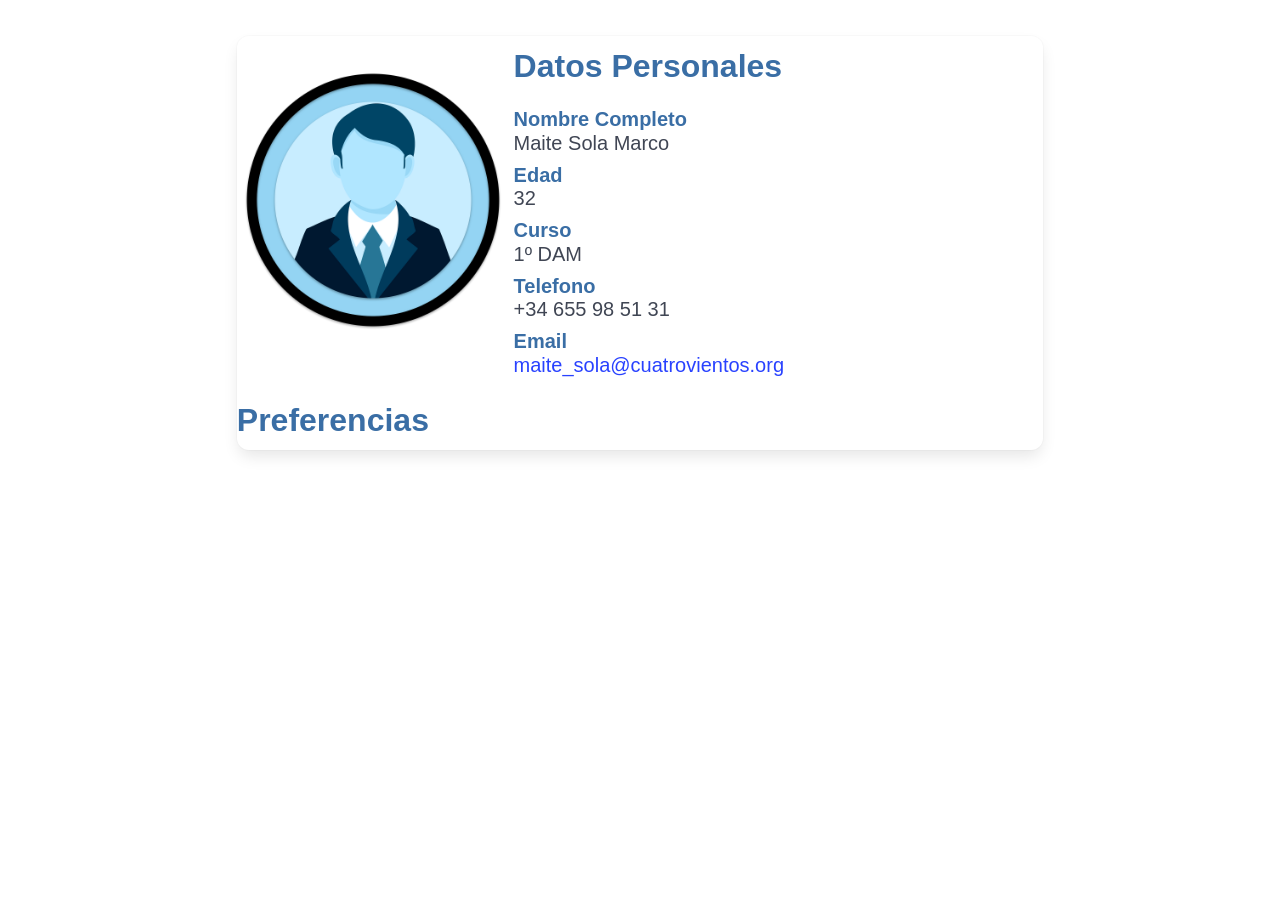
<file: perfil.html>
<!DOCTYPE html>
<html lang="en">

<head>
    <meta charset="UTF-8">
    <meta name="viewport" content="width=device-width, initial-scale=1.0">
    <link rel="shortcut icon" href="./img/Irina/Logos/logo-voluntarios_completo.png" type="image/x-icon">
    <link rel="stylesheet" href="./css/bulma.css">
    <link rel="stylesheet" href="./css/style.css">
    <title>Perfil</title>
    <style>
        .is-256x256 {
            width: 17rem;
            height: 17rem;
            margin: auto;
            margin-top: 1rem;
        }

        abbr {
            text-decoration: none;
        }
        #perfil {
            margin: auto;
            width: 70%;
        }
    </style>
</head>

<body>
    <div class="container mt-6 mx-a">
        <div class="card" id="perfil">
            <div class="columns">
                <div class="column is-one-third">
                    <figure class="image is-256x256">
                        <img class="image is-rounded" src="./image.png" alt="perfil">
                    </figure>
                </div>
                <div class="column">
                    <p class="title is-3 is-txt4v">Datos Personales</p>
                    <p class="title is-5 is-txt4v">Nombre Completo</p>
                    <p class="subtitle">Maite Sola Marco</p>
                    <p class="title is-5 is-txt4v mt-2">Edad</p>
                    <p class="subtitle">32</p>
                    <p class="title is-5 is-txt4v mt-2">Curso</p>
                    <p class="subtitle"><abbr title="1º Desarrollo de Aplicaciones Multiplataforma">1º DAM</abbr></p>
                    <p class="title is-5 is-txt4v mt-2">Telefono</p>
                    <p class="subtitle">+34 655 98 51 31</p>
                    <p class="title is-5 is-txt4v mt-2">Email</p>
                    <p class="subtitle"><a href="mailto:maite_sola@cuatrovientos.org">maite_sola@cuatrovientos.org</a></p>
                </div>
            </div>
            <div class="columns">
                <div class="column">
                    <p class="title is-3 is-txt4v"> Preferencias</p>
                </div>
            </div>
        </div>
    </div>
</body>

</html>
</file>
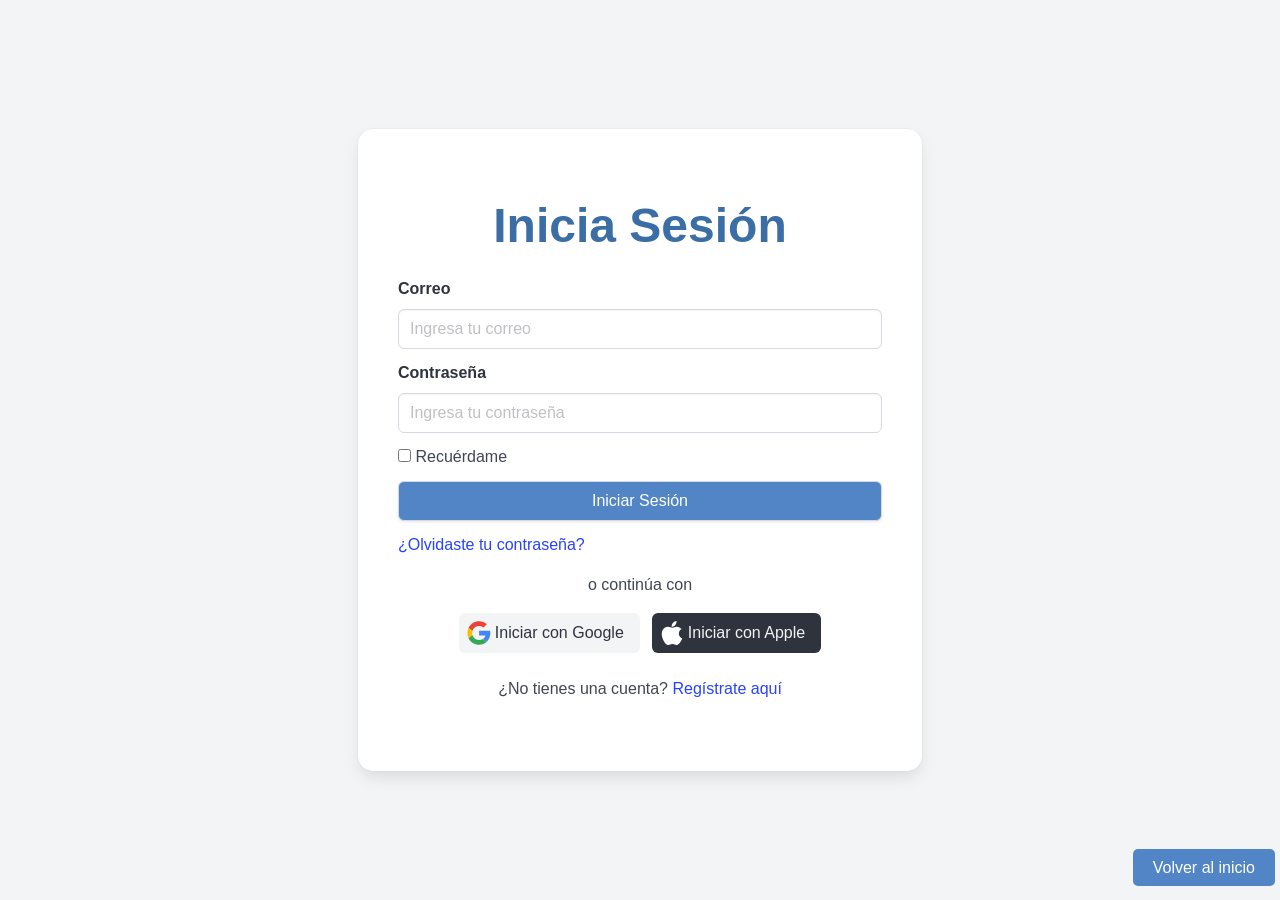
<file: html/login.html>
<!DOCTYPE html>
<html lang="en">

<head>
    <meta charset="UTF-8">
    <meta name="viewport" content="width=device-width, initial-scale=1.0">
    <link rel="shortcut icon" href="./../img/Irina/Logos/logo-voluntarios_completo.png" type="image/x-icon">
    <link rel="stylesheet" href="./../css/bulma.css">
    <link rel="stylesheet" href="./../css/style.css">
    <title>Iniciar Sesión</title>
</head>

<body id="login" class="has-background-light">
    <span id="backpageindex"><a href="./../index.html">Volver al inicio</a></span>
    <div class="container">
        <div class="columns is-centered">
            <div class="column is-half">
                <div class="box">
                    <p class="title is-1 has-text-centered is-txt4v">Inicia Sesión</p>
                    <form action="./../html/organizador.html">
                        <div class="field">
                            <label class="label">Correo</label>
                            <div class="control">
                                <input class="input" type="email" placeholder="Ingresa tu correo" required>
                            </div>
                        </div>
                        <div class="field">
                            <label class="label">Contraseña</label>
                            <div class="control">
                                <input class="input" type="password" placeholder="Ingresa tu contraseña" required>
                            </div>
                        </div>
                        <div class="field">
                            <label class="checkbox">
                                <input type="checkbox">
                                Recuérdame
                            </label>
                        </div>
                        <div class="field">
                            <button type="submit" class="button is-bg4v is-fullwidth">Iniciar Sesión</button>
                        </div>
                        <div class="field">
                            <a href="./forgot-password.html">¿Olvidaste tu contraseña?</a>
                        </div>

                    </form>

                    <div class="has-text-centered mt-4 mb-4">o continúa con</div>
                    <div class="buttons is-centered">
                        <button class="button is-light">
                            <span class="icon">
                                <svg viewBox="-0.5 0 48 48" xmlns="http://www.w3.org/2000/svg">
                                    <g fill="none" fill-rule="evenodd">
                                        <g transform="translate(-401.000000, -860.000000)">
                                            <g transform="translate(401.000000, 860.000000)">
                                                <path
                                                    d="M9.82727273,24 C9.82727273,22.4757333 10.0804318,21.0144 10.5322727,19.6437333 L2.62345455,13.6042667 C1.08206818,16.7338667 0.213636364,20.2602667 0.213636364,24 C0.213636364,27.7365333 1.081,31.2608 2.62025,34.3882667 L10.5247955,28.3370667 C10.0772273,26.9728 9.82727273,25.5168 9.82727273,24"
                                                    fill="#FBBC05" />
                                                <path
                                                    d="M23.7136364,10.1333333 C27.025,10.1333333 30.0159091,11.3066667 32.3659091,13.2266667 L39.2022727,6.4 C35.0363636,2.77333333 29.6954545,0.533333333 23.7136364,0.533333333 C14.4268636,0.533333333 6.44540909,5.84426667 2.62345455,13.6042667 L10.5322727,19.6437333 C12.3545909,14.112 17.5491591,10.1333333 23.7136364,10.1333333"
                                                    fill="#EB4335" />
                                                <path
                                                    d="M23.7136364,37.8666667 C17.5491591,37.8666667 12.3545909,33.888 10.5322727,28.3562667 L2.62345455,34.3946667 C6.44540909,42.1557333 14.4268636,47.4666667 23.7136364,47.4666667 C29.4455,47.4666667 34.9177955,45.4314667 39.0249545,41.6181333 L31.5177727,35.8144 C29.3995682,37.1488 26.7323182,37.8666667 23.7136364,37.8666667"
                                                    fill="#34A853" />
                                                <path
                                                    d="M46.1454545,24 C46.1454545,22.6133333 45.9318182,21.12 45.6113636,19.7333333 L23.7136364,19.7333333 L23.7136364,28.8 L36.3181818,28.8 C35.6879545,31.8912 33.9724545,34.2677333 31.5177727,35.8144 L39.0249545,41.6181333 C43.3393409,37.6138667 46.1454545,31.6490667 46.1454545,24"
                                                    fill="#4285F4" />
                                            </g>
                                        </g>
                                    </g>
                                </svg>
                            </span>
                            <span>Iniciar con Google</span>
                        </button>

                        <button class="button is-dark">
                            <span class="icon">
                                <svg fill="#ffffff" viewBox="0 0 512 512" xmlns="http://www.w3.org/2000/svg">
                                    <path d="M248.644,123.476c-5.45-29.71,8.598-60.285,25.516-80.89
                                        c18.645-22.735,50.642-40.17,77.986-42.086c4.619,31.149-8.093,61.498-24.826,82.965
                                        C309.37,106.527,278.508,124.411,248.644,123.476z M409.034,231.131c8.461-23.606,25.223-44.845,51.227-59.175
                                        c-26.278-32.792-63.173-51.83-97.99-51.83c-46.065,0-65.542,21.947-97.538,21.947c-32.96,0-57.965-21.947-97.866-21.947
                                        c-39.127,0-80.776,23.848-107.19,64.577c-9.712,15.055-16.291,33.758-19.879,54.59c-9.956,58.439,4.916,134.557,49.279,202.144
                                        c21.57,32.796,50.321,69.737,87.881,70.059c33.459,0.327,42.951-21.392,88.246-21.616c45.362-0.258,53.959,21.841,87.372,21.522
                                        c37.571-0.317,67.906-41.199,89.476-73.991c15.359-23.532,21.167-35.418,33.11-62.023
                                        C414.435,352.487,389.459,285.571,409.034,231.131z" />
                                </svg>
                            </span>
                            <span>Iniciar con Apple</span>
                        </button>

                    </div>

                    <p class="has-text-centered mt-4">
                        ¿No tienes una cuenta? <a href="./register.html">Regístrate aquí</a>
                    </p>
                </div>
            </div>
        </div>
    </div>
</body>

</html>
</file>
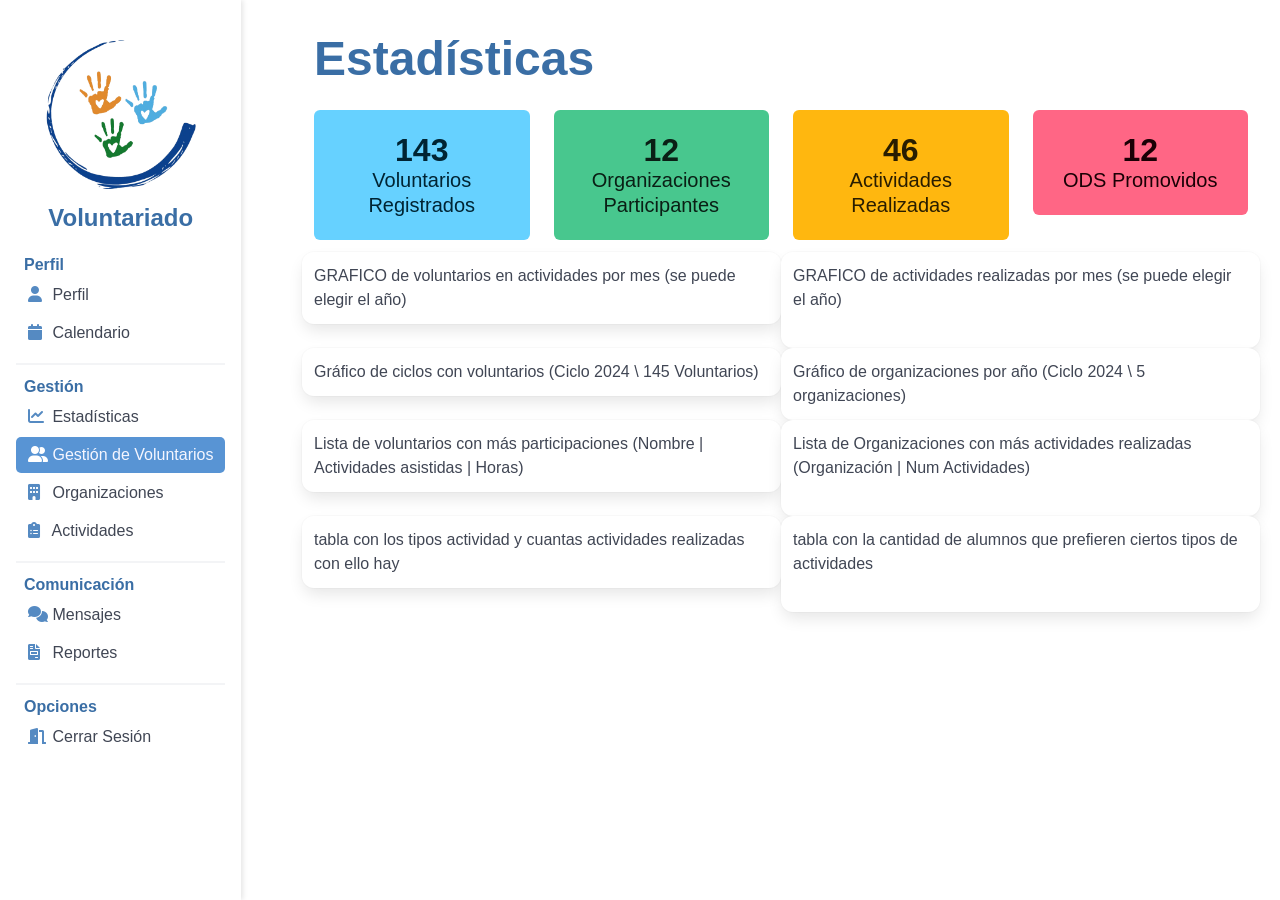
<file: html/organizador.html>
<!DOCTYPE html>
<html lang="en">

<head>
    <meta charset="UTF-8">
    <meta name="viewport" content="width=device-width, initial-scale=1.0">
    <title>Dashboard - Coordinador</title>
    <link rel="stylesheet" href="/css/bulma.css">
    <link rel="stylesheet" href="/css/style.css">
    <link rel="stylesheet" href="https://cdnjs.cloudflare.com/ajax/libs/font-awesome/6.0.0/css/all.min.css"
        integrity="sha384-..." crossorigin="anonymous">
</head>

<body id="dash_organizador">
    <div class="dashboard-wrapper">
        <aside class="dashboard-sidebar menu">
            <div class="logo">
                <img src="/img/Irina/Logos/logo-voluntarios_completo.png" alt="Logo Voluntariado" class="logo-image">
                <h1 class="title is-4 is-txt4v">Voluntariado</h1>
            </div>
            <ul class="menu-list">
                <li><span class="menu-group is-txt4v">Perfil</span></li>
                <li><a href="#perfil" data-section="perfil"><i class="fa-solid fa-user"></i> Perfil</a></li>
                <li><a href="#calendario" data-section="calendario"><i class="fa-solid fa-calendar"></i> Calendario</a>
                </li>

                <li>
                    <hr class="divider my-3">
                </li>

                <li><span class="menu-group is-txt4v">Gestión</span></li>
                <li><a href="#estadisticas" data-section="estadisticas"><i class="fa-solid fa-chart-line"></i>
                        Estadísticas</a></li>
                <li><a href="#gestion" data-section="gestion" class="is-active"><i class="fa-solid fa-user-group"></i>
                        Gestión de Voluntarios</a></li>
                <li><a href="#organizaciones" data-section="organizaciones"><i class="fa-solid fa-building"></i>
                        Organizaciones</a></li>

                <li><a href="#colaboradores" data-section="colaboradores"><i class="fa-solid fa-clipboard-list"></i>
                        Actividades</a></li>

                <hr class="divider my-3">
                </li>

                <li><span class="menu-group is-txt4v">Comunicación</span></li>
                <li><a href="#mensajes" data-section="mensajes"><i class="fa-solid fa-comments"></i> Mensajes</a></li>
                <li><a href="#reportes" data-section="reportes"><i class="fa-solid fa-file-invoice"></i> Reportes</a>
                </li>

                <li>
                    <hr class="divider my-3">
                </li>

                <li><span class="menu-group is-txt4v">Opciones</span></li>
                <li><a href="./../index.html"><i class="fa-solid fa-door-open"></i> Cerrar Sesión</a></li>
            </ul>
        </aside>

        <main class="dashboard-main ml-3">
            <button class="hamburger-button" aria-label="Abrir menú" onclick="toggleSidebar()">☰</button>
            <div class="section-content" id="perfil">
                <div class="columns">
                    <div class="column is-8">
                        <div class="box">
                            <div class="columns ">
                                <div class="column is-4 has-text-centered">
                                    <figure class="image is-img-perfil is-inline-block">
                                        <img src="./../img/icons/miavatar.png" alt="Foto de perfil" class="is-rounded">
                                    </figure>
                                    <div class="mt-3">
                                        <button class="button is-bg4v">Editar perfil</button>
                                    </div>
                                </div>
                                <div class="column">

                                    <h2 class="title is-3 is-txt4v">Información del Usuario</h2>
                                    <p><strong>Nombre:</strong> Juan Pérez</p>
                                    <p><strong>Email:</strong> juan.perez@example.com</p>
                                    <p><strong>Teléfono:</strong> +34 600 123 456</p>
                                    <p><strong>Rol:</strong> Coordinador</p>
                                    <hr>
                                    <h3 class="subtitle is-6">Acerca de mí</h3>
                                    <p>Lorem ipsum, dolor sit amet consectetur adipisicing elit. Maxime exercitationem
                                        labore totam hic? Iste quis corporis suscipit, a qui tenetur assumenda
                                        consequuntur rerum, ipsum optio voluptate non blanditiis eveniet. Commodi.</p>
                                    <hr>
                                    <div class="level">
                                        <div class="level-item">
                                            <a href="https://facebook.com" target="_blank">
                                                <span class="icon is-large"><i class="fab fa-facebook fa-2x"></i></span>
                                            </a>
                                        </div>
                                        <div class="level-item">
                                            <a href="https://twitter.com" target="_blank">
                                                <span class="icon is-large"><i class="fab fa-twitter fa-2x"></i></span>
                                            </a>
                                        </div>
                                        <div class="level-item">
                                            <a href="https://linkedin.com" target="_blank">
                                                <span class="icon is-large"><i class="fab fa-linkedin fa-2x"></i></span>
                                            </a>
                                        </div>
                                    </div>
                                </div>

                            </div>
                        </div>
                        <div class="box">
                            <h3 class="title is-3 is-txt4v">Últimas Actividades Asistidas</h3>
                            <div class="activity-list">
                                <article class="message is-light">
                                    <div class="message-body has-left-border">
                                        <span class="icon-text">
                                            <span class="icon"><i
                                                    class="fa-solid fa-hand-holding-heart is-txt4v"></i></span>
                                            <span><strong>Recogida de Alimentos</strong></span>
                                        </span>
                                        <p class="is-size-7 has-text-grey">28 de marzo, 10:00 AM</p>
                                    </div>
                                </article>
                                <article class="message is-light">
                                    <div class="message-body has-left-border">
                                        <span class="icon-text">
                                            <span class="icon"><i class="fa-solid fa-leaf is-txt4v"></i></span>
                                            <span><strong>Jornada de Limpieza de Playas</strong></span>
                                        </span>
                                        <p class="is-size-7 has-text-grey">25 de marzo, 3:00 PM</p>
                                    </div>
                                </article>
                                <article class="message is-light">
                                    <div class="message-body has-left-border">
                                        <span class="icon-text">
                                            <span class="icon"><i class="fa-solid fa-book is-txt4v"></i></span>
                                            <span><strong>Apoyo Escolar en la Biblioteca</strong></span>
                                        </span>
                                        <p class="is-size-7 has-text-grey">20 de marzo, 4:30 PM</p>
                                    </div>
                                </article>
                            </div>
                        </div>
                    </div>
                    <div class="column">
                        <div class="box">
                            <h3 class="title is-3 has-text-centered is-txt4v">Calendario Personal</h3>
                            <div class="calendarioPerfil">
                                <div class="box">
                                    <div id="calendarioPerfil" class="has-text-centered"></div>
                                </div>
                            </div>
                        </div>

                        <div class="box">
                            <h3 class="title is-3 is-txt4v">Notificaciones</h3>
                            <article class="message is-light notification-item">
                                <button class="delete remove-notification"></button>
                                <div class="message-body has-left-border">
                                    <p><b>Nueva actividad:</b> La organización Amavir ha solicitado una nueva
                                        actividad.</p>
                                    <span class="is-size-7 has-text-grey">Hace 2 horas</span>
                                </div>
                            </article>
                            <article class="message is-light notification-item">
                                <button class="delete remove-notification"></button>
                                <div class="message-body has-left-border">
                                    <p><b>Recordatorio:</b> Actualiza tu perfil para acceder a nuevas
                                        funciones.</p>
                                    <span class="is-size-7 has-text-grey">Hace 1 día</span>
                                </div>
                            </article>
                            <article class="message is-light notification-item">
                                <button class="delete remove-notification"></button>
                                <div class="message-body has-left-border">
                                    <p><b>Mensaje:</b> Tienes un mensaje de Silvia Sanz.</p>
                                    <span class="is-size-7 has-text-grey">Hace 30 minutos</span>
                                </div>
                            </article>
                        </div>
                    </div>
                </div>
            </div>
            <div class="section-content" id="calendario">
                <h1 class="title is-1 is-txt4v">Calendario</h1>
                <div class="calendar-section">
                    <div class="container-calendar">
                        <div class="left">
                            <div class="calendar">
                                <div class="month">
                                    <i class="fas fa-angle-left prev"></i>
                                    <div class="date">diciembre 2015</div>
                                    <i class="fas fa-angle-right next"></i>
                                </div>
                                <div class="weekdays">
                                    <div>Lun</div>
                                    <div>Mar</div>
                                    <div>Mié</div>
                                    <div>Jue</div>
                                    <div>Vie</div>
                                    <div>Sáb</div>
                                    <div>Dom</div>
                                </div>
                                <div class="days"></div>
                                <div class="goto-today">
                                    <div class="goto">
                                        <input type="text" placeholder="mm/aaaa" class="date-input">
                                        <button class="goto-btn">Ir</button>
                                    </div>
                                    <button class="today-btn">Hoy</button>
                                </div>
                            </div>
                        </div>
                        <div class="right">
                            <div class="today-date">
                                <div class="event-day">mié</div>
                                <div class="event-date">12 de diciembre de 2022</div>
                            </div>
                            <div class="events"></div>
                            <div class="add-event-wrapper">
                                <div class="add-event-header">
                                    <div class="title-new-event">Agregar Evento</div>
                                    <i class="fas fa-times close"></i>
                                </div>
                                <div class="add-event-body">
                                    <div class="add-event-input">
                                        <input type="text" placeholder="Nombre del Evento" class="event-name">
                                    </div>
                                    <div class="add-event-input">
                                        <input type="text" placeholder="Hora de Inicio del Evento"
                                            class="event-time-from">
                                    </div>
                                    <div class="add-event-input">
                                        <input type="text" placeholder="Hora de Fin del Evento" class="event-time-to">
                                    </div>
                                </div>
                                <div class="add-event-footer">
                                    <button class="add-event-btn">Agregar Evento</button>
                                </div>
                            </div>
                        </div>
                        <button class="add-event">
                            <i class="fas fa-plus"></i>
                        </button>
                    </div>
                </div>
            </div>



            <div class="section-content is-visible" id="estadisticas">
                <h1 class="title is-1 is-txt4v">Estadísticas</h1>
                <div class="columns has-text-centered">
                    <div class="column is-3">
                        <div class="notification is-info">
                            <p class="title">143</p>
                            <p class="subtitle">Voluntarios Registrados</p>
                        </div>
                    </div>
                    <div class="column is-3">
                        <div class=" notification is-success">
                            <p class="title">12</p>
                            <p class="subtitle">Organizaciones Participantes</p>
                        </div>
                    </div>
                    <div class="column is-3">
                        <div class="  notification is-warning">
                            <p class="title">46</p>
                            <p class="subtitle">Actividades Realizadas</p>
                        </div>
                    </div>
                    <div class="column is-3">
                        <div class=" notification is-danger">
                            <p class="title">12</p>
                            <p class="subtitle">ODS Promovidos</p>
                        </div>
                    </div>
                </div>
                <div class="columns">
                    <div class="column is-12-mobile is-6-tablet is-6-desktop box">
                        GRAFICO de voluntarios en actividades por mes (se puede elegir el año)
                    </div>
                    <div class="column is-12-mobile is-6-tablet is-6-desktop box">
                        GRAFICO de actividades realizadas por mes (se puede elegir el año)
                    </div>
                </div>
                <div class="columns">
                    <div class="column is-12-mobile is-6-tablet is-6-desktop box">
                        Gráfico de ciclos con voluntarios (Ciclo 2024 \ 145 Voluntarios)
                    </div>
                    <div class="column is-12-mobile is-6-tablet is-6-desktop box">
                        Gráfico de organizaciones por año (Ciclo 2024 \ 5 organizaciones)
                    </div>

                </div>
                <div class="columns">
                    <div class="column is-6 box">
                        Lista de voluntarios con más participaciones (Nombre | Actividades asistidas | Horas)
                    </div>
                    <div class="column is-6 box">
                        Lista de Organizaciones con más actividades realizadas (Organización | Num Actividades)
                    </div>
                </div>
                <div class="columns">
                    <div class="column is-12-mobile is-6-tablet is-6-desktop box">
                        tabla con los tipos actividad y cuantas actividades realizadas con ello hay
                    </div>
                    <div class="column is-12-mobile is-6-tablet is-6-desktop box">
                        tabla con la cantidad de alumnos que prefieren ciertos tipos de actividades
                    </div>
                </div>




            </div>

            <div class="section-content" id="gestion">
                <h1 class="title is-1 is-txt4v">Gestión de voluntarios</h1>
                <button class="button is-bg4v is-fullwidth mb-3 is-hidden-desktop" id="toggle-filters">
                    Mostrar/Ocultar Filtros
                </button>
                <div id="filter-container" class="box">
                    <div class="columns is-multiline">
                        <div class="column is-3">
                            <div class="field">
                                <label class="label">Nombre</label>
                                <div class="control">
                                    <input type="text" id="filter-nombre" class="input" placeholder="Nombre">
                                </div>
                            </div>
                        </div>
                        <div class="column is-2">
                            <div class="field">
                                <label class="label">Ciclo</label>
                                <div class="control">
                                    <div class="select">
                                        <select id="filter-nivel">
                                            <option value="">Ciclo</option>
                                            <option value="1º">1º</option>
                                            <option value="2º">2º</option>
                                        </select>
                                    </div>
                                </div>
                            </div>
                        </div>
                        <div class="column is-2">
                            <div class="field">
                                <label class="label">Curso</label>
                                <div class="control">
                                    <div class="select">
                                        <select id="filter-curso">
                                            <option value="">Curso</option>
                                            <option value="DAM">DAM</option>
                                            <option value="ASIR">ASIR</option>
                                            <option value="AF">AF</option>
                                            <option value="CI">CI</option>
                                            <option value="GVEC">GVEC</option>
                                            <option value="TL">TL</option>
                                            <option value="GA">GA</option>
                                            <option value="AC">AC</option>
                                            <option value="SMR">SMR</option>
                                        </select>
                                    </div>
                                </div>
                            </div>
                        </div>
                        <div class="column is-3">
                            <div class="field">
                                <label class="label">Tipo Voluntariado</label>
                                <div class="control">
                                    <div class="select">
                                        <select id="filter-voluntariado">
                                            <option value="">Tipo Voluntariado</option>
                                            <option value="Social">Social</option>
                                            <option value="Ambiental">Ambiental</option>
                                            <option value="Educativo">Educativo</option>
                                            <option value="Cultural">Cultural</option>
                                            <option value="Deportivo">Deportivo</option>
                                            <option value="Salud">Salud</option>
                                            <option value="Digital">Digital</option>
                                        </select>
                                    </div>
                                </div>
                            </div>
                        </div>
                        <div class="column is-2">
                            <div class="field">
                                <label class="label">Disponibilidad</label>
                                <div class="control">
                                    <div class="select">
                                        <select id="filter-disponibilidad">
                                            <option value="">Turno disponible</option>
                                            <option value="Mañana">Mañana</option>
                                            <option value="Tarde">Tarde</option>
                                            <option value="Noche">Noche</option>
                                            <option value="Fines de Semana">Fines de Semana</option>
                                        </select>
                                    </div>
                                </div>
                            </div>
                        </div>
                    </div>
                </div>
                <div class="columns is-multiline box mt-1" id="user-list">
                    <div class="column is-4 user-card" data-nombre="Juan Pérez" data-curso="DAM"
                        data-voluntariado="Social" data-disponibilidad="Mañana">
                        <div class="box">
                            <div class="columns is-vcentered">
                                <div class="column is-narrow">
                                    <figure class="image is-64x64">
                                        <img class="is-rounded" src="./../img/icons/miavatar.png" alt="Foto de perfil">
                                    </figure>
                                </div>
                                <div class="column">
                                    <h3 class="title is-5">Juan Pérez</h3>
                                    <p><strong>Email:</strong> juan.perez@example.com</p>
                                    <p><strong>Ciclo:</strong> 1</p>
                                    <p><strong>Curso:</strong> DAM</p>
                                    <p><strong>Tipo Voluntariado:</strong> Social</p>
                                    <p><strong>Disponibilidad:</strong> Mañana</p>
                                </div>
                            </div>
                            <div class="buttons mt-3">
                                <button class="button is-small is-danger">Eliminar</button>
                                <button class="button is-small is-info">Enviar Mensaje</button>
                                <button class="button is-small is-success">Añadir a Actividad</button>
                            </div>
                        </div>
                    </div>

                    <!-- TODO: AGREGAR QUE SE PUEDE HACER CON LOS USUARIOS (Eliminar voluntario - Enviar mensaje - Añadir a Actividad - ) -->
                </div>
            </div>
            <div class="section-content" id="organizaciones">Organizaciones - Lista de organizaciones asociadas.</div>
            <div class="section-content" id="mensajes">Mensajes - Comunícate con tus contactos.</div>
            <div class="section-content" id="reportes">Reportes - Revisa informes y resultados.</div>
            <div class="section-content" id="calendario">Calendario - Tareas pendientes y eventos programados.</div>
            <div class="section-content" id="colaboradores">Colaboradores - Gestiona tu equipo de trabajo.</div>
        </main>
    </div>
    <script src="./../js/organizador/org_tabs.js"></script>
    <script src="./../js/organizador/org_cal_perfil.js"></script>
    <script src="./../js/organizador/Organizador-calendario.js"></script>
    <script src="./../js/organizador/filtrado.js"></script>
</body>

</html>
</file>
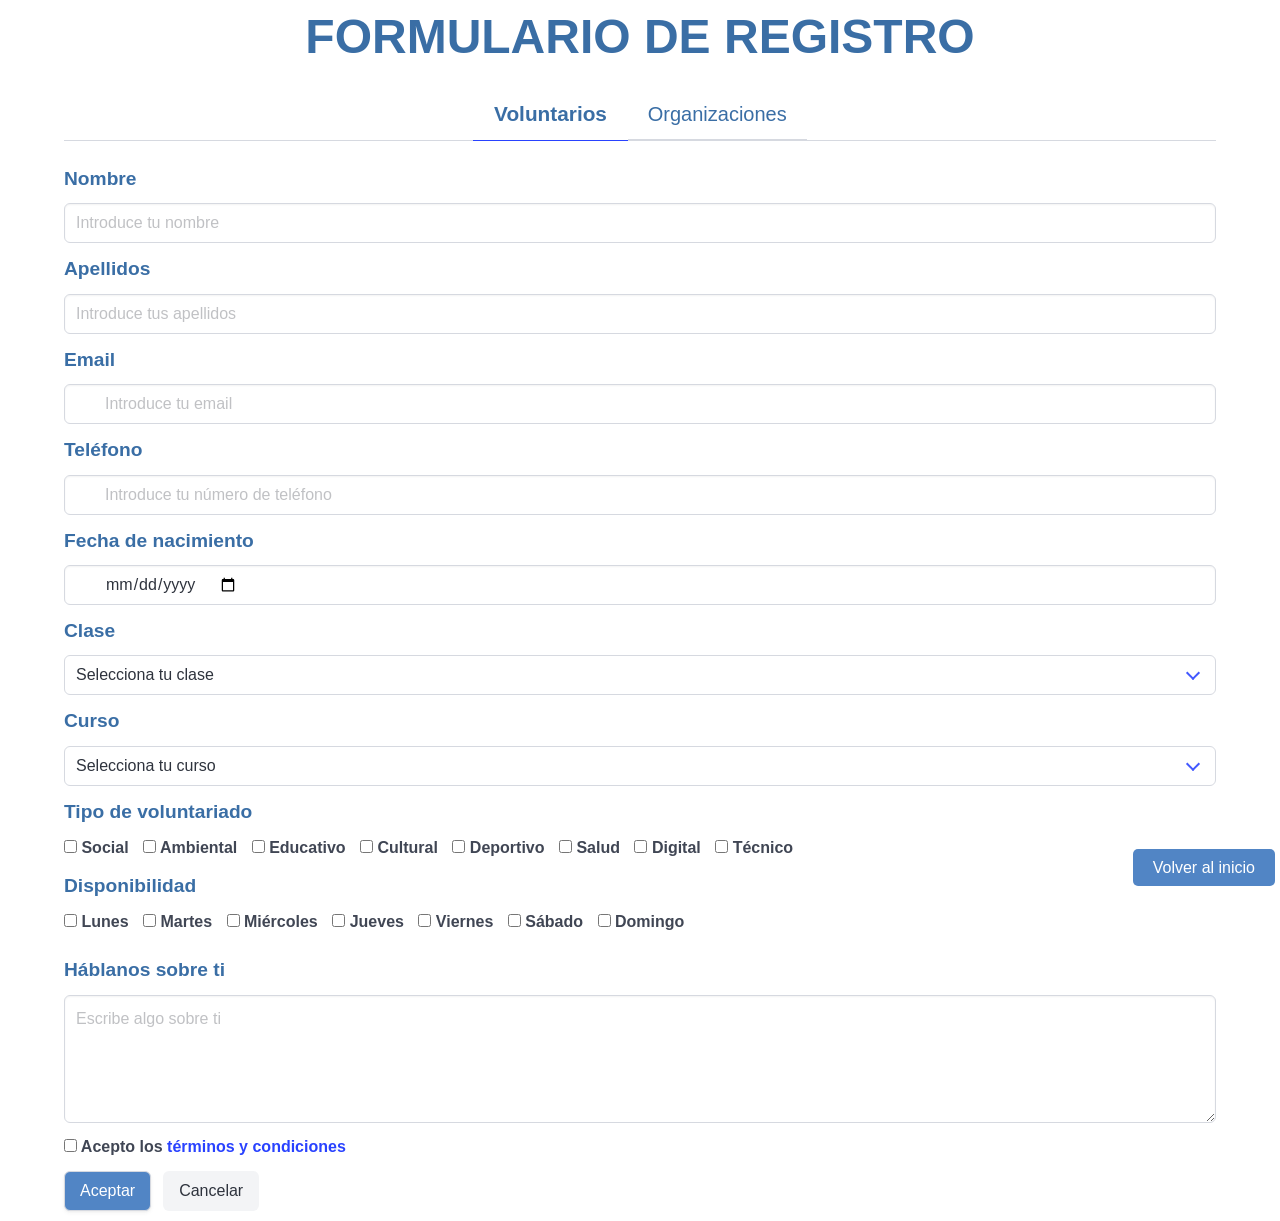
<file: html/register.html>
<!DOCTYPE html>
<html lang="es">

<head>
    <meta charset="UTF-8">
    <meta name="viewport" content="width=device-width, initial-scale=1.0">
    <link rel="shortcut icon" href="./../img/Irina/Logos/logo-voluntarios_completo.png" type="image/x-icon">

    <link rel="stylesheet" href="../css/bulma.css">
    <link rel="stylesheet" href="../css/style.css">
    
    <title>Formulario de Registro</title>
</head>

<body id="register">
    <span id="backpageindex"><a href="./../index.html">Volver al inicio</a></span>
    <div class="container">
        <p class="title is-1 is-txt4v has-text-centered">FORMULARIO DE REGISTRO</p>
        <div class="tabs is-medium is-centered">
            <ul>
                <li class="is-active" data-tab="tab1"><a>Voluntarios</a></li>
                <li data-tab="tab2"><a>Organizaciones</a></li>
            </ul>
        </div>
        <!--! TAB1 -->
        <div id="tab1" class="tab-content is-active">
            <form action="./../html/organizador.html" method="GET" id="register-voluntario" novalidate>
                <!-- Nombre -->
                <div class="field">
                    <label class="label is-txt4v">Nombre</label>
                    <div class="control has-icons-right">
                        <input class="input" type="text" name="nombre" placeholder="Introduce tu nombre" required>
                        <span class="icon is-small is-right"><i class="fas fa-check"></i></span>
                    </div>
                    <p class="help is-danger" id="nombre-error-voluntario" style="display: none;"></p>
                </div>
                <!-- Apellidos -->
                <div class="field">
                    <label class="label is-txt4v">Apellidos</label>
                    <div class="control has-icons-right">
                        <input class="input" type="text" name="apellidos" placeholder="Introduce tus apellidos" required>
                        <span class="icon is-small is-right"><i class="fas fa-check"></i></span>
                    </div>
                    <p class="help is-danger" id="apellidos-error-voluntario" style="display: none;"></p>
                </div>
                <!-- Email -->
                <div class="field">
                    <label class="label is-txt4v">Email</label>
                    <div class="control has-icons-left has-icons-right">
                        <input class="input" type="email" name="email" placeholder="Introduce tu email" required>
                        <span class="icon is-small is-left"><i class="fas fa-envelope"></i></span>
                        <span class="icon is-small is-right"><i class="fas fa-check"></i></span>
                    </div>
                    <p class="help is-danger" id="email-error-voluntario" style="display: none;"></p>
                </div>
                <!-- Teléfono -->
                <div class="field">
                    <label class="label is-txt4v">Teléfono</label>
                    <div class="control has-icons-left has-icons-right">
                        <input class="input" type="tel" name="telefono" placeholder="Introduce tu número de teléfono" required>
                        <span class="icon is-small is-left"><i class="fas fa-phone"></i></span>
                        <span class="icon is-small is-right"><i class="fas fa-check"></i></span>
                    </div>
                    <p class="help is-danger" id="telefono-error-voluntario" style="display: none;"></p>
                </div>
                <!-- Fecha de nacimiento -->
                <div class="field">
                    <label class="label is-txt4v">Fecha de nacimiento</label>
                    <div class="control has-icons-left has-icons-right">
                        <input class="input" type="date" name="fechaNacimiento" required>
                        <span class="icon is-small is-left"><i class="fas fa-calendar"></i></span>
                        <span class="icon is-small is-right"><i class="fas fa-check"></i></span>
                    </div>
                    <p class="help is-danger" id="fechaNacimiento-error-voluntario" style="display: none;"></p>
                </div>
              
        
                <!-- Clase -->
                <div class="field">
                    <label class="label is-txt4v">Clase</label>
                    <div class="control">
                        <div class="select is-fullwidth">
                            <select name="clase" required>
                                <option value="" disabled selected>Selecciona tu clase</option>
                                <option>FP básica Servicios Comerciales</option>
                                <option>FP especial Auxiliar Administrativo General</option>
                                <option>FP Imagen</option>
                                <option>CFM Gestión Administrativa</option>
                                <option>CFM Actividades Comerciales</option>
                                <option>CFM Sistemas Microinformáticos y redes</option>
                                <option>CFS Administración y finanzas</option>
                                <option>CFS Comercio Internacional</option>
                                <option>CFS Gestión de ventas</option>
                                <option>CFS Transporte y logística</option>
                                <option>CFS Administración de sistemas informáticos y redes</option>
                                <option>CFS Desarrollo de aplicaciones multiplataforma</option>
                            </select>
                        </div>
                    </div>
                    <p class="help is-danger" id="clase-error" style="display: none;"></p>
                </div>
        
                <!-- Curso -->
                <div class="field">
                    <label class="label is-txt4v">Curso</label>
                    <div class="control">
                        <div class="select is-fullwidth">
                            <select name="curso" required>
                                <option value="" disabled selected>Selecciona tu curso</option>
                                <option>1º</option>
                                <option>2º</option>
                            </select>
                        </div>
                    </div>
                    <p class="help is-danger" id="curso-error" style="display: none;"></p>
                </div>
        
                <!-- Tipo de voluntariado -->
                <div class="field">
                    <label class="label is-txt4v">Tipo de voluntariado</label>
                    <div class="control" id="voluntariado-checkboxes">
                        <label class="checkbox"><input type="checkbox" name="voluntariado" value="social"> Social</label>
                        <label class="checkbox"><input type="checkbox" name="voluntariado" value="ambiental"> Ambiental</label>
                        <label class="checkbox"><input type="checkbox" name="voluntariado" value="educativo"> Educativo</label>
                        <label class="checkbox"><input type="checkbox" name="voluntariado" value="cultural"> Cultural</label>
                        <label class="checkbox"><input type="checkbox" name="voluntariado" value="deportivo"> Deportivo</label>
                        <label class="checkbox"><input type="checkbox" name="voluntariado" value="salud"> Salud</label>
                        <label class="checkbox"><input type="checkbox" name="voluntariado" value="digital"> Digital</label>
                        <label class="checkbox"><input type="checkbox" name="voluntariado" value="tecnico"> Técnico</label>
                    </div>
                    <p class="help is-danger" id="voluntariado-error" style="display: none;"></p>
                </div>
        
                <!-- Disponibilidad -->
                <div class="field">
                    <label class="label is-txt4v">Disponibilidad</label>
                    <div class="control" id="disponibilidad-checkboxes">
                        <label class="checkbox"><input type="checkbox" name="disponibilidad" value="lunes"> Lunes</label>
                        <label class="checkbox"><input type="checkbox" name="disponibilidad" value="martes"> Martes</label>
                        <label class="checkbox"><input type="checkbox" name="disponibilidad" value="miercoles"> Miércoles</label>
                        <label class="checkbox"><input type="checkbox" name="disponibilidad" value="jueves"> Jueves</label>
                        <label class="checkbox"><input type="checkbox" name="disponibilidad" value="viernes"> Viernes</label>
                        <label class="checkbox"><input type="checkbox" name="disponibilidad" value="sabado"> Sábado</label>
                        <label class="checkbox"><input type="checkbox" name="disponibilidad" value="domingo"> Domingo</label>
                    </div>
                    <!-- Contenedor para los campos de hora -->
                    <div id="disponibilidad-horas" style="display: flex; flex-wrap: wrap; justify-content: flex-start; margin-top: 10px;"></div>
                    <p class="help is-danger" id="disponibilidad-error" style="display: none;"></p>
                </div>
                <!-- Háblanos sobre ti -->
                <div class="field">
                    <label class="label is-txt4v">Háblanos sobre ti</label>
                    <div class="control">
                        <textarea class="textarea" name="sobreTi" placeholder="Escribe algo sobre ti"></textarea>
                    </div>
                    <p class="help is-danger" id="sobreTi-error" style="display: none;"></p>
                </div>
        
                <!-- Términos y condiciones -->
                <div class="field">
                    <div class="control">
                        <label class="checkbox">
                            <input type="checkbox" name="terminos" required>
                            Acepto los <a href="#">términos y condiciones</a>
                        </label>
                    </div>
                    <p class="help is-danger" id="terminos-error" style="display: none;"></p>
                </div>
        
                <!-- Botones -->
                <div class="field is-grouped">
                    <div class="control">
                        <button class="button is-bg4v" type="submit">Aceptar</button>
                    </div>
                    <div class="control">
                        <button class="button is-light" type="reset">Cancelar</button>
                    </div>
                </div>
            </form>
        
        </div>
        <!--! TAB2 -->

        <div id="tab2" class="tab-content">
            <form action="./../html/organizador.html" method="GET" id="register-organizacion" novalidate>
                <!-- Nombre de la Organización -->
                <div class="field">
                    <label class="label is-txt4v">Nombre de la Organización</label>
                    <div class="control">
                        <input class="input" type="text" name="nombre" placeholder="Introduce el nombre de la organización" required>
                    </div>
                    <p class="help is-danger" id="nombre-error-organizacion" style="display: none;"></p>
                </div>
                <!-- Dirección -->
                <div class="field">
                    <label class="label is-txt4v">Dirección</label>
                    <div class="control">
                        <input class="input" type="text" name="direccion" placeholder="Introduce la dirección" required>
                    </div>
                    <p class="help is-danger" id="direccion-error-organizacion" style="display: none;"></p>
                </div>
                <!-- Email de contacto -->
                <div class="field">
                    <label class="label is-txt4v">Email de contacto</label>
                    <div class="control">
                        <input class="input" type="email" name="email" placeholder="Introduce el email de contacto" required>
                    </div>
                    <p class="help is-danger" id="email-error-organizacion" style="display: none;"></p>
                </div>
                <!-- Teléfono de contacto -->
                <div class="field">
                    <label class="label is-txt4v">Teléfono de contacto</label>
                    <div class="control">
                        <input class="input" type="tel" name="telefono" placeholder="Introduce tu número de teléfono" required>
                    </div>
                    <p class="help is-danger" id="telefono-error-organizacion" style="display: none;"></p>
                </div>
                                <div class="field">
                    <label class="label is-txt4v">Tipo de organización</label>
                    <div class="control">
                        <div class="select is-fullwidth">
                            <select required>
                                <option value="" disabled selected>Selecciona el tipo de organización</option>
                                <option>ONG</option>
                                <option>Fundación</option>
                                <option>Asociación</option>
                                <option>Entidad pública</option>
                                <option>Otra</option>
                            </select>
                        </div>
                    </div>
                </div>

                <div class="field">
                    <label class="label is-txt4v">Sector</label>
                    <div class="control">
                        <div class="select is-fullwidth">
                            <select required>
                                <option value="" disabled selected>Selecciona el sector de la organización</option>
                                <option>Social</option>
                                <option>Salud</option>
                                <option>Educativo</option>
                                <option>Ambiental</option>
                                <option>Cultural</option>
                                <option>Deportivo</option>
                                <option>Tecnológico</option>
                                <option>Otro</option>
                            </select>
                        </div>
                    </div>
                </div>

                <div class="field">
                    <label class="label is-txt4v">Ámbito de actuación</label>
                    <div class="control">
                        <label class="checkbox">
                            <input type="checkbox"> Local
                        </label>
                        <label class="checkbox">
                            <input type="checkbox"> Regional
                        </label>
                        <label class="checkbox">
                            <input type="checkbox"> Nacional
                        </label>
                        <label class="checkbox">
                            <input type="checkbox"> Internacional
                        </label>
                    </div>
                </div>

                <div class="field">
                    <label class="label is-txt4v">Descripción de la organización</label>
                    <div class="control">
                        <textarea class="textarea"
                            placeholder="Escribe una breve descripción de la organización"></textarea>
                    </div>
                </div>

                <div class="field">
                    <div class="control">
                        <label class="checkbox">
                            <input type="checkbox" name="terminos" required>
                            Acepto los <a href="#">términos y condiciones</a>
                        </label>
                    </div>
                    <p class="help is-danger" id="terminos-error-organizacion" style="display: none;"></p>
                </div>
                <div class="field is-grouped">
                    <div class="control">
                        <button class="button is-bg4v" type="submit">Registrar</button>
                    </div>
                    <div class="control">
                        <button class="button is-light" type="reset">Cancelar</button>
                    </div>
                </div>

            </form>
        </div>
    </div>

    <script src="./../js/tabs.js"></script>
    <script src="./../js/formularios/form_disponibilidad.js"></script>
    <script src="./../js/formularios/validacion_form.js"></script>
    
</body>

</html>
</file>
<file: css/style.css>
html {
    scroll-behavior: smooth;
}

#backpageindex {
    z-index: 1;
    position: fixed;
    bottom: 20px;
    right: 5px;
}

#backpageindex a {
    background-color: #5185c5;
    color: white;
    padding: 10px 20px;
    border-radius: 5px;
    text-decoration: none;
}

/*! RESPONSIVE PERSONALIZADO*/
/*? MÓVIL */
@media screen and (max-width: 768px) {
    #tiposVoluntariado .card {
        min-height: 450px !important;
    }

    #participaciones .card {
        min-height: 650px;
        min-width: 350px;
    }

    #participaciones .nav-buttons button {
        display: none;
    }

    #noticias .card {
        min-height: 85vh;
    }

    #noticias button {
        display: none !important;
    }

    #login .box {
        margin: 0 10px;
    }

    #login #backpageindex {
        bottom: 40px;
    }
    
}

/*? TABLET */
@media screen and (min-width: 769px) and (max-width: 1023px) {
    #participaciones .card {
        height: 600px;
        min-width: 350px;
    }

    #participaciones .nav-buttons button {
        display: none;
    }

    #noticias .card {
        min-height: 80vh;
    }

    #noticias button {
        display: none;
    }

    #contacto .columns {
        flex-direction: column;
        align-items: center;
    }

    #contacto .column {
        width: 100%;
        margin-bottom: 20px;
    }

    #contacto .column:last-child {
        margin-bottom: 0;
    }

    #contacto .example-2 {
        margin-left: -550px;
    }
    #perfil{
        margin: -100px auto;
        scale: 0.85;
    }
    #perfil .delete{
        margin-right: -80px;
    }
}

/*? ESCRITORIO */
@media screen and (min-width: 1024px) {
    .example-2 {
        margin-left: -110px;
    }
    #dash_organizador main{
        left: 270px;
        margin:auto 270px;

    }
    
}

/*!INDEX - #index*/
#index .title {
    color: #3a6ea5;
}

/*? HEADER */
/* NAV */
#index nav {
    position: fixed;
    width: 100%;
    top: 0;
}

#index nav img {
    transform: scale(1.6);
    margin: 0 10px;
}

#index .navbar-menu {
    margin: 0 10px;
}


/* CARRUSEL */
.carousel-container {
    position: relative;
    width: 100%;
    height: 100vh;
    overflow: hidden;
}

.carousel-slide {
    position: absolute;
    width: 100%;
    height: 100%;
    opacity: 0;
    transition: opacity 1s ease-in-out;
}

.carousel-slide img {
    width: 100%;
    height: 100%;
    object-fit: cover;
}

.carousel-overlay {
    position: absolute;
    top: 0;
    left: 0;
    width: 100%;
    height: 100%;
    background: rgba(0, 0, 0, 0.5);
    display: flex;
    justify-content: center;
    align-items: center;
    color: white;
    text-align: center;
    padding: 0 20px;
}

.carousel-slide.active {
    opacity: 1;
}

.carousel-slide .texto1 {
    font-size: 2.5rem;
    font-weight: bold;
}

.carousel-slide .texto2 {
    font-size: 1.5rem;
}

/*! MAIN */
/*?  SOBRE NOSTROS - SECTION */
#sobreNosotros img {
    margin-top: 1rem;
    transform: scale(0.9);
    border-radius: 10px;
    transition: all ease 0.5s;
}

#sobreNosotros img:hover {
    transform: scale(0.95);
}

/*? TIPOS VOLUNTARIADO - SECTION */
#tiposVoluntariado .card {
    height: 400px !important;
}

/*? PARTICIPACIONES - SECTION */
#participaciones .card-container {
    display: flex;
    overflow-x: auto;
    gap: 10px;
    padding: 10px;
    white-space: nowrap;
    scrollbar-width: none;
    /* Para Firefox */
}

#participaciones .card-container::-webkit-scrollbar {
    display: none;
    /* Para Chrome, Safari y Opera */
}

#participaciones .card {
    height: 675px;
    min-width: 400px;
    width: 400px;
    justify-content: center;
    align-items: center;
    border-radius: 8px;
}

#participaciones .nav-buttons {
    display: flex;
    justify-content: space-between;
    align-items: center;
    gap: 10px;
    margin-top: -10px;
}

#participaciones .card .content {
    white-space: normal;
}

/* ACTIVIDADES */
#tab1 .card h5 {
    margin: 25px 0 10px;
}

#tab1 .extra-content h5 {
    margin-top: 20px;
}

#tab1 .card-footer img {
    margin: 0 8px !important;
    transform: scale(1.1);
    border-radius: 5px;
}

#tab1 .card {
    transition: max-height 0.5s ease-in-out, padding 0.3s ease-in-out;
    overflow: hidden;
    max-height: 650px;
    /* Ajusta según la altura inicial */
    padding-bottom: 10px;
    /* Padding mínimo */
    min-width: 340px;
    
}

#tab1 .card .extra-content {
    opacity: 0;
    max-height: 0;
    overflow: hidden;
    transition: opacity 0.5s ease-in-out, max-height 0.5s ease-in-out;
}

#tab1 .card.expanded {
    min-height: 850px;
    /* Ajusta según el contenido extra */
    padding-bottom: 20px;
    /* Se agranda el padding */
}

#tab1 .card.expanded .extra-content {
    max-height: 500px;
    opacity: 1;
}

#tab1 .location {
    display: flex;
}

/*? NOTICIAS - SECTION */
#noticias .card-container {
    display: flex;
    overflow-x: auto;
    /* Permitir scroll horizontal */
    gap: 20px;
    padding: 20px;
    scroll-behavior: smooth;
    white-space: nowrap;
    /* Evita que se vayan hacia abajo */
    scroll-snap-type: x mandatory;
    /* Efecto de snap al deslizar */
    scrollbar-width: none;
    /* Para Firefox */
}

#noticias .card {
    min-width: 65vw;
    height: 70vh;
    border-radius: 10px;
    flex-shrink: 0;
    /* Evita que se encojan */
    scroll-snap-align: start;
    /* Alineación precisa en el desplazamiento */
    position: relative;

    background-color: #3a6ea521;
}

#noticias .card-image img {
    max-height: 35vh;
    object-fit: cover;
    border-top-left-radius: 10px;
    border-top-right-radius: 10px;
}

#noticias .card-content {
    padding: 1.5rem;
    height: 35vh;
    display: flex;
    flex-direction: column;
    justify-content: space-between;
    white-space: normal;
    text-align: justify;
}

#noticias .nav-buttons {
    display: flex;
    justify-content: center;
    gap: 20px;
    margin: 20px 0;
}

#noticias .card-footer img {
    transform: scale(1.1);
    border-radius: 5px;
    margin: 0 8px;
}

/* ORGANIZACIONES - SECTION */
#organizaciones .columns {
    align-items: center;
}
#organizaciones img{
transition: ease-in-out all 0.3s;
}
#organizaciones img:hover{
    transform: scale(1.1);
}
/* FAQ - SECTION*/
#faq summary {
    margin-top: 10px;
    margin-bottom: 0;
}

#faq .is-txt4v {
    margin-top: 30px;
    cursor: pointer;
}

/* FOOTER */
#index footer ul {
    list-style: none;
    margin-top: 50px;
}

#index .example-2 {
    display: flex;
    justify-content: center;
    align-items: center;
}

#index .example-2 .icon-content {
    margin: 0 10px;
    position: relative;
}

#index .example-2 .icon-content .tooltip {
    position: absolute;
    top: -30px;
    left: 50%;
    transform: translateX(-50%);
    color: #fff;
    padding: 6px 10px;
    border-radius: 5px;
    opacity: 0;
    visibility: hidden;
    font-size: 14px;
    transition: all 0.3s ease;
}

#index .example-2 .icon-content:hover .tooltip {
    opacity: 1;
    visibility: visible;
    top: -50px;
}

#index .example-2 .icon-content a {
    position: relative;
    overflow: hidden;
    display: flex;
    justify-content: center;
    align-items: center;
    width: 50px;
    height: 50px;
    border-radius: 50%;
    color: #4d4d4d;
    background-color: #fff;
    transition: all 0.3s ease-in-out;
}

#index .example-2 .icon-content a:hover {
    box-shadow: 3px 2px 45px 0px rgb(0 0 0 / 12%);
}

#index .example-2 .icon-content a svg {
    position: relative;
    z-index: 1;
    width: 30px;
    height: 30px;
}

#index .example-2 .icon-content a:hover {
    color: white;
}

#index .example-2 .icon-content a .filled {
    position: absolute;
    top: auto;
    bottom: 0;
    left: 0;
    width: 100%;
    height: 0;
    background-color: #000;
    transition: all 0.3s ease-in-out;
}

#index .example-2 .icon-content a:hover .filled {
    height: 100%;

}

#index .example-2 .icon-content a[data-social="facebook"] .filled,
#index .example-2 .icon-content a[data-social="facebook"]~.tooltip {
    background-color: #3b5998;
}

#index .example-2 .icon-content a[data-social="twitter"] .filled,
#index .example-2 .icon-content a[data-social="twitter"]~.tooltip {
    background-color: #000000;
}

#index .example-2 .icon-content a[data-social="instagram"] .filled,
#index .example-2 .icon-content a[data-social="instagram"]~.tooltip {
    color: white;
    background: linear-gradient(45deg,
            #405de6,
            #5b51db,
            #b33ab4,
            #c135b4,
            #e1306c,
            #fd1f1f);
}

#index .example-2 .icon-content a[data-social="linkedin"] .filled,
#index .example-2 .icon-content a[data-social="linkedin"]~.tooltip {
    background-color: #0274b3;
}

#index .example-2 .icon-content a[data-social="youtube"] .filled,
#index .example-2 .icon-content a[data-social="youtube"]~.tooltip {
    background-color: #ff0000;
}


/* THEME PAGINA INDEX */


.theme-switcher {
    padding: 5px;
    border-radius: 10px;
    position: fixed;
    bottom: 1rem;
    right: 1rem;
    display: flex;
    align-items: center;
    justify-content: center;
    gap: 1rem;
    z-index: 1000;
    scale: 0.9;
    cursor: pointer;
}

.themeToggle {
    color: #bbb;
    width: 3em;
}

.st-sunMoonThemeToggleBtn {
    position: relative;
    cursor: pointer;
}

.st-sunMoonThemeToggleBtn .themeToggleInput {
    opacity: 0;
    width: 100%;
    aspect-ratio: 1;
}

.st-sunMoonThemeToggleBtn svg {
    position: absolute;
    left: 0;
    width: 100%;
    height: 100%;
    transition: transform 0.4s ease;
    transform: rotate(40deg);
}

.st-sunMoonThemeToggleBtn svg .sunMoon {
    transform-origin: center center;
    transition: inherit;
    transform: scale(1);
}

.st-sunMoonThemeToggleBtn svg .sunRay {
    transform-origin: center center;
    transform: scale(0);
}

.st-sunMoonThemeToggleBtn svg mask>circle {
    transition: transform 0.64s cubic-bezier(0.41, 0.64, 0.32, 1.575);
    transform: translate(0px, 0px);
}

.st-sunMoonThemeToggleBtn svg .sunRay2 {
    animation-delay: 0.05s !important;
}

.st-sunMoonThemeToggleBtn svg .sunRay3 {
    animation-delay: 0.1s !important;
}

.st-sunMoonThemeToggleBtn svg .sunRay4 {
    animation-delay: 0.17s !important;
}

.st-sunMoonThemeToggleBtn svg .sunRay5 {
    animation-delay: 0.25s !important;
}

.st-sunMoonThemeToggleBtn svg .sunRay5 {
    animation-delay: 0.29s !important;
}

.st-sunMoonThemeToggleBtn .themeToggleInput:checked+svg {
    transform: rotate(90deg);
}

.st-sunMoonThemeToggleBtn .themeToggleInput:checked+svg mask>circle {
    transform: translate(16px, -3px);
}

.st-sunMoonThemeToggleBtn .themeToggleInput:checked+svg .sunMoon {
    transform: scale(0.55);
}

.st-sunMoonThemeToggleBtn .themeToggleInput:checked+svg .sunRay {
    animation: showRay1832 0.4s ease 0s 1 forwards;
}

@keyframes showRay1832 {
    0% {
        transform: scale(0);
    }

    100% {
        transform: scale(1);
    }
}

/*! REGISTER - #register */
#register {
    margin: 10px;
}

#register .control label {
    margin-right: 10px;
}

#register .radio {
    display: flex;
    gap: 10px;
}

#register label.label {
    font-size: 1.2rem;
}

#register .tabs li {
    transition: all ease-in-out 0.3s;

}

#register .is-active {
    font-weight: bold;
    font-size: 1.3rem;
}

#register .tabs a {
    color: #3a6ea5;
}

/*! LOGIN - #login */
#login {
    height: 100vh;
    display: flex;
    align-items: center;
}

#login .box {
    padding: 70px 40px;
    border-radius: 15px;
}

.icon svg {
    transition: transform 0.3s ease, filter 0.3s ease;
    width: 24px;
    height: 24px;
}

#login .button.is-dark:hover .icon svg {
    transform: scale(1.2);
    filter: drop-shadow(0 0 10px rgba(255, 255, 255, 0.8));
}

#login .button.is-light:hover .icon svg {
    transform: rotate(15deg);
    filter: drop-shadow(0 0 8px rgba(85, 150, 255, 0.616));
}


/*! DASHBOARD ORGANIZADOR - #dash_organizador*/
#dash_organizador .dashboard-wrapper {
    display: flex;
    min-height: 100vh;
}

#dash_organizador .dashboard-sidebar {
    flex: 0 0 270px;
    box-shadow: 2px 0 5px rgba(0, 0, 0, 0.1);
    overflow-y: auto;
    position: fixed;
    top: 0;
    bottom: 0;
}

#dash_organizador .dashboard-main {
    flex-grow: 1;
    position: relative;
    overflow-y: auto;
    height: 100vh;
}

#dash_organizador .hamburger-button {
    position: fixed;
    top: 10px;
    left: 10px;
    z-index: 101;
    border: none;
    background: none;
    font-size: 1.5rem;
    display: none;
}

@media screen and (max-width: 768px) {
    #dash_organizador .dashboard-sidebar {
        position: fixed;
        left: -250px;
        top: 0;
        bottom: 0;
        transition: left 0.3s;
        z-index: 100;
        background-color: white;
    }

    #dash_organizador .dashboard-sidebar.is-active {
        left: 0;
    }

    #dash_organizador .dashboard-main {
        margin-left: 0;

    }

    #dash_organizador .hamburger-button {
        display: block;
    }
}

@media screen and (min-width: 769px) and (max-width: 1023px) {
    #dash_organizador .dashboard-sidebar {
        position: fixed;
        left: -290px;
        top: 0;
        bottom: 0;
        transition: left 0.3s;
        z-index: 100;
        background-color: white;
    }

    #dash_organizador .dashboard-sidebar.is-active {
        left: 0;
    }

    #dash_organizador .dashboard-main {
        margin-left: 0;
    }

    #dash_organizador .hamburger-button {
        display: block;
    }
}

#dash_organizador .menu {
    padding: 1rem;
}

#dash_organizador .menu-list a {
    border-radius: 5px;
    margin: 2px 0;
}

#dash_organizador .logo {
    padding: 1.5rem 1rem;
    text-align: center;
}

#dash_organizador .logo-image {
    max-width: 150px;
    margin-bottom: 0.5rem;
}

#dash_organizador .menu-group {
    font-weight: bold;
    padding-left: 0.5rem;
}

#dash_organizador a.is-active {
    background-color: #5894d4;
}

#dash_organizador .section-content {
    display: none;
    padding: 2rem;
}

#dash_organizador .section-content.is-visible {
    display: block;
}

#dash_organizador .menu-list a i {
    color: #558ac2;
    width: 20px;
}

#dash_organizador .menu-list a.is-active i {
    color: white;
}
/* ? Voluntarios */

#filter-container {
    display: block; /* Visible por defecto */
}

@media screen and (max-width: 1024px) {
    #filter-container {
        display: none; /* Ocultar en móvil y tablet por defecto */
    }

    #filter-container.is-active {
        display: block; /* Mostrar cuando se active */
    }
}

#horarios-container label.checkbox{
    font-size: 1rem;
}




#perfil {
    margin-left: -25px;
}

.is-img-perfil {
    height: 25.6vh;
}

#perfil .column .box {
    margin: 20px 0;
}

#perfil .calendarioPerfil {
    margin: -20px 0;
}

#perfil .calendar-header {
    display: flex;
    justify-content: space-between;
    align-items: center;
    padding: 8px;
}

#perfil .calendar-title {
    font-weight: bold;
}

#perfil .calendar-grid {
    display: grid;
    grid-template-columns: repeat(7, 1fr);
    gap: 4px;
    padding: 10px;
}

#perfil .calendar-day,
#perfil .calendar-day-name {
    display: flex;
    align-items: center;
    justify-content: center;
    width: 30px;
    height: 30px;
    font-size: 14px;
}

#perfil .calendar-day-name {
    font-weight: bold;
}

/* Asegúrate de que el color coincide con el de tu botón (is-bg4v) */
#perfil .has-left-border {
    border-left: 4px solid #5185c5;
    /* Ajusta el color según tu necesidad */
    padding-left: 10px;
}

#perfil .remove-notification {
    position: absolute;

    right: 40px;
}

/* CALENDARIO */
.calendar-section {
  position: relative;
  min-height: 100vh;
  display: flex;
  align-items: center;
  justify-content: center;
  padding-bottom: 30px;
  margin-top: -130px;
  /* background-color: #e2e1dc; */
  transform: scale(0.68);
}

.container-calendar {
  position: relative;
  width: 1200px;
  min-height: 850px;
  margin: 0 auto;
  padding: 5px;
  color: #fff;
  display: flex;

  border-radius: 10px;
  background-color: #373c4f;
}

.left {
  width: 60%;
  padding: 20px;
}

.calendar {
  position: relative;
  width: 100%;
  height: 100%;
  display: flex;
  flex-direction: column;
  flex-wrap: wrap;
  justify-content: space-between;
  color: #878895;
  border-radius: 5px;
  background-color: #fff;
}

.calendar::before,
.calendar::after {
  content: "";
  position: absolute;
  top: 50%;
  left: 100%;
  width: 12px;
  height: 97%;
  border-radius: 0 5px 5px 0;
  background-color: #d3d4d6d7;
  transform: translateY(-50%);
}

.calendar::before {
  height: 94%;
  left: calc(100% + 12px);
  background-color: rgb(153, 153, 153);
}

.calendar .month {
  width: 100%;
  height: 150px;
  display: flex;
  align-items: center;
  justify-content: space-between;
  padding: 0 50px;
  font-size: 1.2rem;
  font-weight: 500;
  text-transform: capitalize;
}

.calendar .month .prev,
.calendar .month .next {
  cursor: pointer;
}

.calendar .month .prev:hover,
.calendar .month .next:hover {
  color: #b38add;
}

.calendar .weekdays {
  width: 100%;
  height: 100px;
  display: flex;
  align-items: center;
  justify-content: space-between;
  padding: 0 20px;
  font-size: 1rem;
  font-weight: 500;
  text-transform: capitalize;
}

.weekdays div {
  width: 14.28%;
  height: 100%;
  display: flex;
  align-items: center;
  justify-content: center;
}

.calendar .days {
  width: 100%;
  display: flex;
  flex-wrap: wrap;
  justify-content: space-between;
  padding: 0 20px;
  font-size: 1rem;
  font-weight: 500;
  margin-bottom: 20px;
}

.calendar .days .day {
  width: 14.28%;
  height: 90px;
  display: flex;
  align-items: center;
  justify-content: center;
  cursor: pointer;
  color: #b38add;
  border: 1px solid #f5f5f5;
}

.calendar .days .day:nth-child(7n + 1) {
  border-left: 2px solid #f5f5f5;
}

.calendar .days .day:nth-child(7n) {
  border-right: 2px solid #f5f5f5;
}

.calendar .days .day:nth-child(-n + 7) {
  border-top: 2px solid #f5f5f5;
}

.calendar .days .day:nth-child(n + 29) {
  border-bottom: 2px solid #f5f5f5;
}

.calendar .days .day:not(.prev-date, .next-date):hover {
  color: #fff;
  background-color: rgba(179, 138, 221, 255);
}

.calendar .days .prev-date,
.calendar .days .next-date {
  color: #b3b3b3;
}

.calendar .days .active {
  position: relative;
  font-size: 2rem;
  color: #fff;
  background-color: rgba(179, 138, 221, 255);
}

.calendar .days .active::before {
  content: "";
  position: absolute;
  top: 0;
  left: 0;
  width: 100%;
  height: 100%;
  box-shadow: 0 0 10px 2px #b38add;
}

.calendar .days .today {
  font-size: 2rem;
}

.calendar .days .event {
  position: relative;
}

.calendar .days .event::after {
  content: "";
  position: absolute;
  bottom: 10%;
  left: 50%;
  width: 75%;
  height: 6px;
  border-radius: 30px;
  transform: translateX(-50%);
  background-color: rgba(179, 138, 221, 255);
}

.calendar .days .day:hover.event::after {
  background-color: #fff;
}

.calendar .days .active.event::after {
  background-color: #fff;
  bottom: 20%;
}

.calendar .days .active.event {
  padding-bottom: 10px;
}

.calendar .goto-today {
  width: 100%;
  height: 50px;
  display: flex;
  align-items: center;
  justify-content: space-between;
  gap: 5px;
  padding: 0 20px;
  margin-bottom: 20px;
  color: #b38add;
}

.calendar .goto-today .goto {
  display: flex;
  align-items: center;
  border-radius: 5px;
  overflow: hidden;
  border: 1px solid #b38add;
}

.calendar .goto-today .goto input {
  width: 100%;
  height: 30px;
  outline: none;
  border: none;
  border-radius: 5px;
  padding: 0 20px;
  color: #b38add;
  border-radius: 5px;
}

.calendar .goto-today button {
  padding: 5px 10px;
  border: 1px solid #b38add;
  border-radius: 5px;
  background-color: transparent;
  cursor: pointer;
  color: #b38add;
}

.calendar .goto-today button:hover {
  color: #fff;
  background-color: rgba(179, 138, 221, 255);
}

.calendar .goto-today .goto button {
  border: none;
  border-left: 1px solid #b38add;
  border-radius: 0;
}

.container-calendar .right {
  position: relative;
  width: 40%;
  min-height: 100%;
  padding: 20px 0;
}

.right .today-date {
  width: 100%;
  height: 50px;
  display: flex;
  flex-wrap: wrap;
  gap: 10px;
  align-items: center;
  justify-content: space-between;
  padding: 0 40px;
  padding-left: 70px;
  margin-top: 50px;
  margin-bottom: 20px;
  text-transform: capitalize;
}

.right .today-date .event-day {
  font-size: 2rem;
  font-weight: 500;
}

.right .today-date .event-date {
  font-size: 1rem;
  font-weight: 400;
  color: #878895;
}

.events {
  width: 100%;
  height: 100%;
  max-height: 600px;
  overflow-x: hidden;
  overflow-y: auto;
  display: flex;
  flex-direction: column;
  padding-left: 4px;
}

.events .event {
  position: relative;
  width: 95%;
  min-height: 70px;
  display: flex;
  justify-content: center;
  flex-direction: column;
  gap: 5px;
  padding: 0 20px;
  padding-left: 50px;
  color: #fff;
  background: linear-gradient(90deg, #3f4458, transparent);
  cursor: pointer;
}

/* even event */
.events .event:nth-child(even) {
  background: transparent;
}

.events .event:hover {
  background: linear-gradient(90deg, #b38add, transparent);
}

.events .event .title-add-event {
  display: flex;
  align-items: center;
  pointer-events: none;
}

.events .event .title-add-event .event-title {
  font-size: 1rem;
  font-weight: 400;
  margin-left: 20px;
}

.events .event i {
  color: #b38add;
  font-size: 0.5rem;
}

.events .event:hover i {
  color: #fff;
}

.events .event .event-time {
  font-size: 0.8rem;
  font-weight: 400;
  color: #878895;
  margin-left: 15px;
  pointer-events: none;
}

.events .event:hover .event-time {
  color: #fff;
}

/* add tick in event after */
.events .event::after {
  content: "✓";
  position: absolute;
  top: 50%;
  right: 0;
  font-size: 3rem;
  line-height: 1;
  display: none;
  align-items: center;
  justify-content: center;
  opacity: 0.3;
  color: #b38add;
  transform: translateY(-50%);
}

.events .event:hover::after {
  display: flex;
}

.add-event {
  position: absolute;
  bottom: 30px;
  right: 30px;
  width: 40px;
  height: 40px;
  display: flex;
  align-items: center;
  justify-content: center;
  font-size: 1rem;
  color: #878895;
  border: 2px solid #878895;
  opacity: 0.5;
  border-radius: 50%;
  background-color: transparent;
  cursor: pointer;
}

.add-event:hover {
  opacity: 1;
}

.add-event i {
  pointer-events: none;
}

.events .no-event {
  width: 100%;
  height: 100%;
  display: flex;
  align-items: center;
  justify-content: center;
  font-size: 1.5rem;
  font-weight: 500;
  color: #878895;
}

.add-event-wrapper {
  position: absolute;
  bottom: 100px;
  left: 50%;
  width: 90%;
  max-height: 0;
  overflow: hidden;
  border-radius: 5px;
  background-color: #fff;
  transform: translateX(-50%);
  transition: max-height 0.5s ease;
}

.add-event-wrapper.active {
  max-height: 300px;
}

.add-event-header {
  width: 100%;
  height: 50px;
  display: flex;
  align-items: center;
  justify-content: space-between;
  padding: 0 20px;
  color: #373c4f;
  border-bottom: 1px solid #f5f5f5;
}

.add-event-header .close {
  font-size: 1.5rem;
  cursor: pointer;
}

.add-event-header .close:hover {
  color: #b38add;
}

.add-event-header .title-add-event {
  font-size: 1.2rem;
  font-weight: 500;
}

.add-event-body {
  width: 100%;
  height: 100%;
  display: flex;
  flex-direction: column;
  gap: 5px;
  padding: 20px;
}

.add-event-body .add-event-input {
  width: 100%;
  height: 40px;
  display: flex;
  align-items: center;
  justify-content: space-between;
  gap: 10px;
}

.add-event-body .add-event-input input {
  width: 100%;
  height: 100%;
  outline: none;
  border: none;
  border-bottom: 1px solid #f5f5f5;
  padding: 0 10px;
  font-size: 1rem;
  font-weight: 400;
  color: #373c4f;
}

.add-event-body .add-event-input input::placeholder {
  color: #a5a5a5;
}

.add-event-body .add-event-input input:focus {
  border-bottom: 1px solid #b38add;
}

.add-event-body .add-event-input input:focus::placeholder {
  color: #b38add;
}

.add-event-footer {
  display: flex;
  align-items: center;
  justify-content: center;
  padding: 20px;
}

.add-event-footer .add-event-btn {
  height: 40px;
  font-size: 1rem;
  font-weight: 500;
  outline: none;
  border: none;
  color: #fff;
  background-color: rgba(179, 138, 221, 255);
  border-radius: 5px;
  cursor: pointer;
  padding: 5px 10px;
  border: 1px solid #b38add;
}

.add-event-footer .add-event-btn:hover {
  background-color: transparent;
  color: #b38add;
}

/* media queries */

@media screen and (max-width: 1000px) {
  #pag_index body {
    align-items: flex-start;
    justify-content: flex-start;
  }

  .container-calendar {
    min-height: 100vh;
    flex-direction: column;
    border-radius: 0;
  }

  .container-calendar .left {
    width: 100%;
    height: 100%;
    padding: 20px 0;
  }

  .container-calendar .right {
    width: 100%;
    height: 100%;
    padding: 20px 0;
  }

  .calendar::before,
  .calendar::after {
    top: 100%;
    left: 50%;
    width: 97%;
    height: 12px;
    border-radius: 0 0 5px 5px;
    transform: translateX(-50%);
  }

  .calendar::before {
    width: 94%;
    top: calc(100% + 12px);
  }

  .events {
    padding-bottom: 340px;
  }

  .add-event-wrapper {
    bottom: 100px;
  }
}

@media screen and (max-width: 500px) {
  .calendar .month {
    height: 75px;
  }

  .calendar .weekdays {
    height: 50px;
  }

  .calendar .days .day {
    height: 40px;
    font-size: 0.8rem;
  }

  .calendar .days .day.active,
  .calendar .days .day.today {
    font-size: 1rem;
  }

  .right .today-date {
    padding: 20px;
  }
}
</file>
